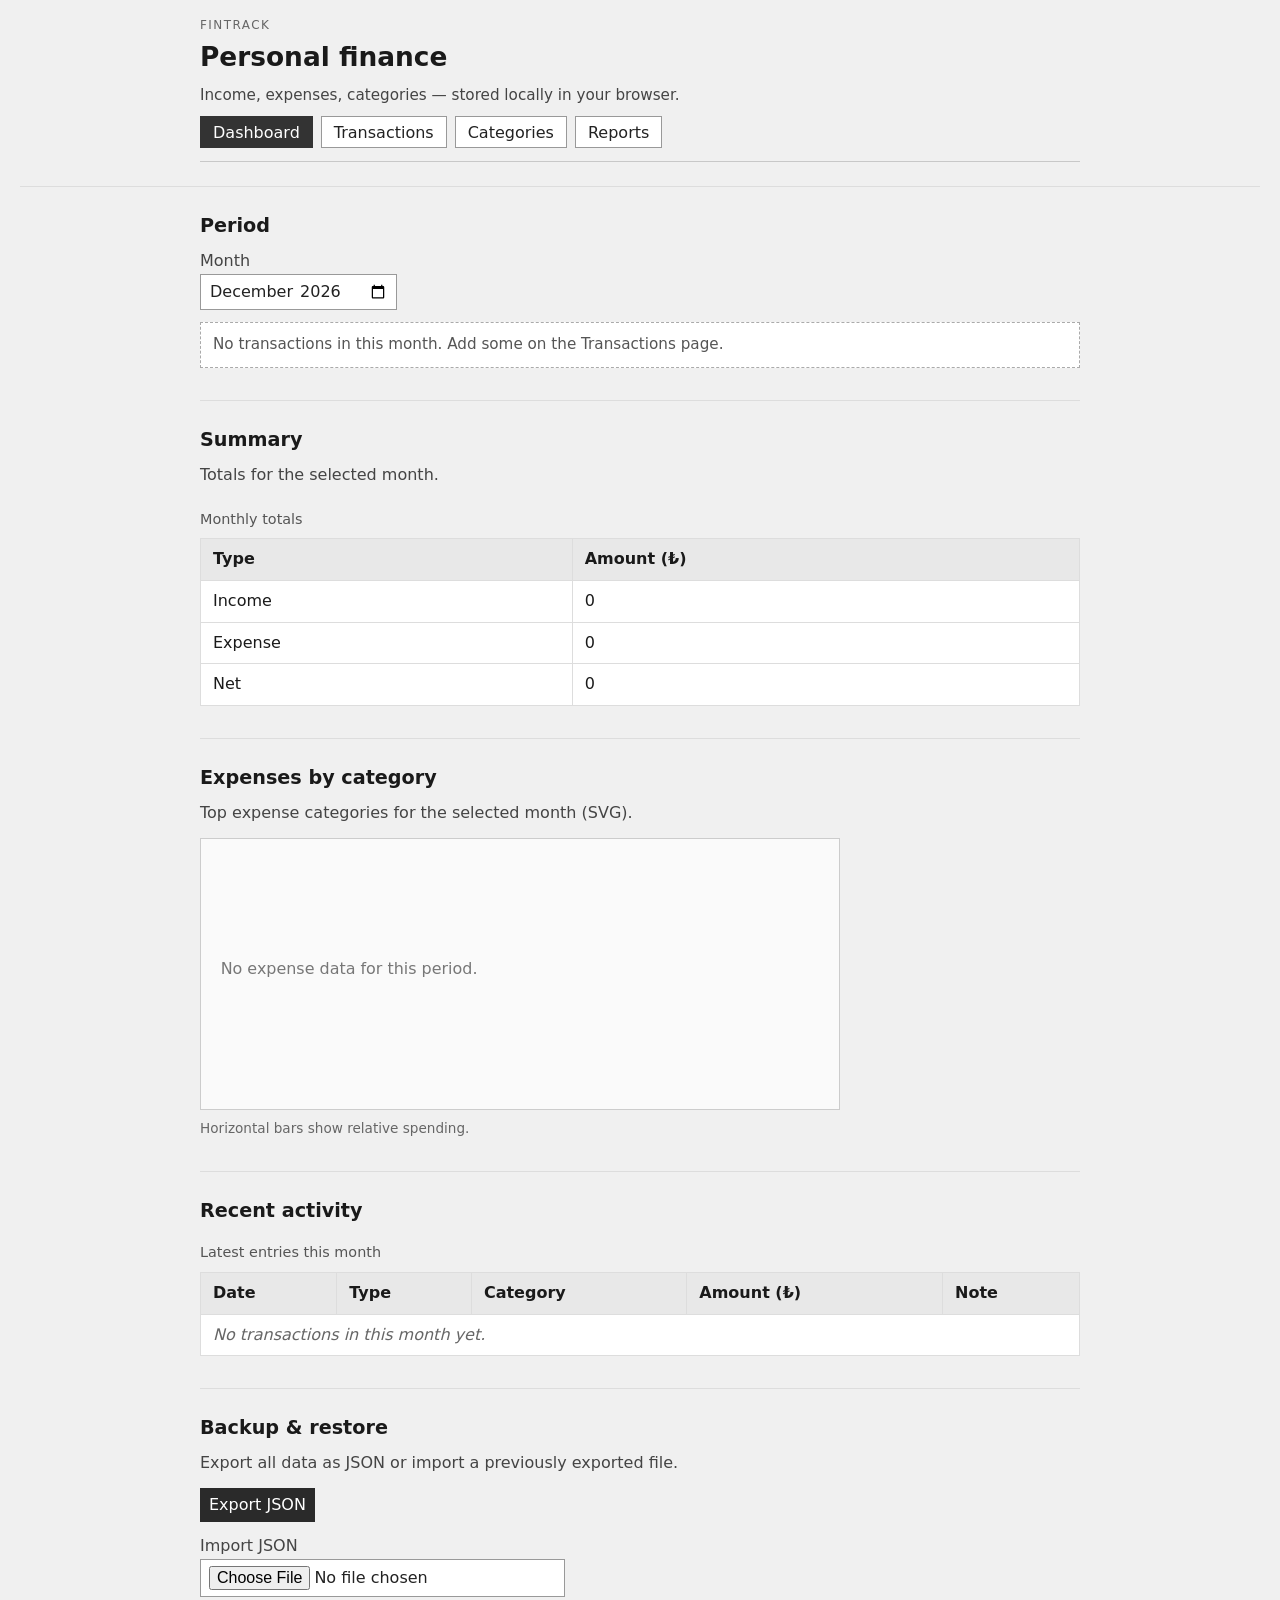
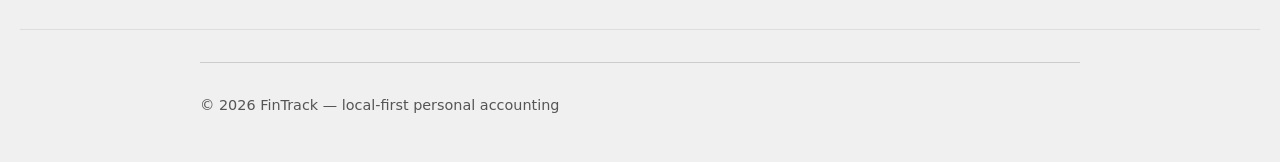
<file: index.html>
<!DOCTYPE html>
<html lang="en">
<head>
  <meta charset="UTF-8" />
  <meta name="viewport" content="width=device-width, initial-scale=1" />
  <meta name="description" content="FinTrack — personal finance dashboard: totals, charts, and backup." />
  <title>FinTrack — Dashboard</title>
  <link rel="stylesheet" href="assets/css/style.css" />
</head>
<body>
  <header role="banner">
    <p class="tagline">FinTrack</p>
    <h1>Personal finance</h1>
    <p class="subtitle">Income, expenses, categories — stored locally in your browser.</p>
    <nav aria-label="Main navigation">
      <ul>
        <li><a href="index.html" aria-current="page">Dashboard</a></li>
        <li><a href="pages/transactions.html">Transactions</a></li>
        <li><a href="pages/categories.html">Categories</a></li>
        <li><a href="pages/reports.html">Reports</a></li>
      </ul>
    </nav>
  </header>

  <hr />

  <main>
    <article aria-labelledby="periodTitle">
      <h2 id="periodTitle">Period</h2>
      <p>
        <label for="dashMonth">Month</label><br />
        <input id="dashMonth" name="month" type="month" />
      </p>
      <p id="emptySummary" class="empty-state" hidden>No transactions in this month. Add some on the Transactions page.</p>
    </article>

    <hr />

    <article aria-labelledby="summaryTitle">
      <h2 id="summaryTitle">Summary</h2>
      <p>Totals for the selected month.</p>
      <table>
        <caption>Monthly totals</caption>
        <thead>
          <tr>
            <th scope="col">Type</th>
            <th scope="col">Amount (₺)</th>
          </tr>
        </thead>
        <tbody>
          <tr>
            <td>Income</td>
            <td id="totalIncome">—</td>
          </tr>
          <tr>
            <td>Expense</td>
            <td id="totalExpense">—</td>
          </tr>
          <tr>
            <td>Net</td>
            <td id="totalNet">—</td>
          </tr>
        </tbody>
      </table>
    </article>

    <hr />

    <article aria-labelledby="chartTitle">
      <h2 id="chartTitle">Expenses by category</h2>
      <p>Top expense categories for the selected month (SVG).</p>
      <figure class="chart-figure">
        <svg id="expenseChart" xmlns="http://www.w3.org/2000/svg"></svg>
        <figcaption>Horizontal bars show relative spending.</figcaption>
      </figure>
    </article>

    <hr />

    <article aria-labelledby="recentTitle">
      <h2 id="recentTitle">Recent activity</h2>
      <table>
        <caption>Latest entries this month</caption>
        <thead>
          <tr>
            <th scope="col">Date</th>
            <th scope="col">Type</th>
            <th scope="col">Category</th>
            <th scope="col">Amount (₺)</th>
            <th scope="col">Note</th>
          </tr>
        </thead>
        <tbody id="recentTbody"></tbody>
      </table>
    </article>

    <hr />

    <article aria-labelledby="backupTitle">
      <h2 id="backupTitle">Backup &amp; restore</h2>
      <p>Export all data as JSON or import a previously exported file.</p>
      <p>
        <button type="button" id="exportBtn">Export JSON</button>
      </p>
      <p>
        <label for="importInput">Import JSON</label><br />
        <input id="importInput" type="file" accept="application/json,.json" />
      </p>
    </article>
  </main>

  <hr />

  <footer role="contentinfo">
    <p>© <time datetime="2026">2026</time> FinTrack — local-first personal accounting</p>
  </footer>

  <script src="assets/js/storage.js"></script>
  <script src="assets/js/charts.js"></script>
  <script src="assets/js/dashboard.js"></script>
</body>
</html>
</file>
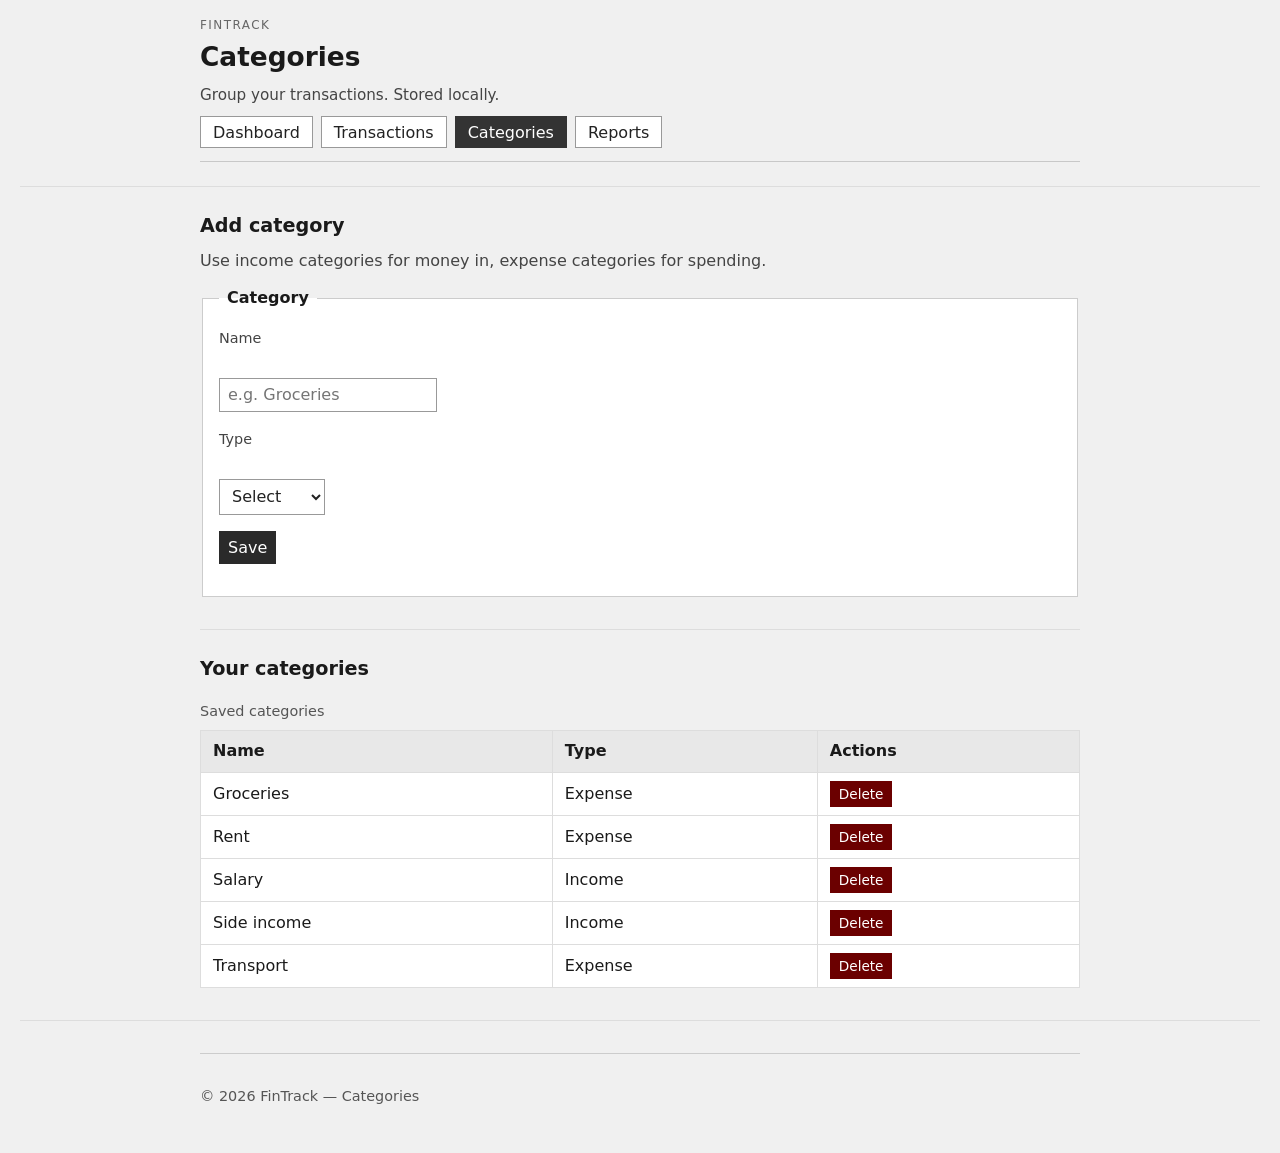
<file: pages/categories.html>
<!DOCTYPE html>
<html lang="en">
<head>
  <meta charset="UTF-8" />
  <meta name="viewport" content="width=device-width, initial-scale=1" />
  <meta name="description" content="FinTrack — manage income and expense categories." />
  <title>FinTrack — Categories</title>
  <link rel="stylesheet" href="../assets/css/style.css" />
</head>
<body>
  <header role="banner">
    <p class="tagline">FinTrack</p>
    <h1>Categories</h1>
    <p class="subtitle">Group your transactions. Stored locally.</p>
    <nav aria-label="Main navigation">
      <ul>
        <li><a href="../index.html">Dashboard</a></li>
        <li><a href="transactions.html">Transactions</a></li>
        <li><a href="categories.html" aria-current="page">Categories</a></li>
        <li><a href="reports.html">Reports</a></li>
      </ul>
    </nav>
  </header>

  <hr />

  <main>
    <article aria-labelledby="addCatTitle">
      <h2 id="addCatTitle">Add category</h2>
      <p>Use income categories for money in, expense categories for spending.</p>

      <form id="categoryForm" action="#" method="post">
        <fieldset>
          <legend>Category</legend>

          <p>
            <label for="catName">Name</label><br />
            <input id="catName" name="name" type="text" required placeholder="e.g. Groceries" />
          </p>

          <p>
            <label for="catType">Type</label><br />
            <select id="catType" name="type" required>
              <option value="" selected disabled>Select</option>
              <option value="income">Income</option>
              <option value="expense">Expense</option>
            </select>
          </p>

          <p>
            <button type="submit">Save</button>
          </p>
        </fieldset>
      </form>
    </article>

    <hr />

    <article aria-labelledby="listCatTitle">
      <h2 id="listCatTitle">Your categories</h2>
      <table>
        <caption>Saved categories</caption>
        <thead>
          <tr>
            <th scope="col">Name</th>
            <th scope="col">Type</th>
            <th scope="col">Actions</th>
          </tr>
        </thead>
        <tbody id="categoriesTbody"></tbody>
      </table>
    </article>
  </main>

  <hr />

  <footer role="contentinfo">
    <p>© <time datetime="2026">2026</time> FinTrack — Categories</p>
  </footer>

  <script src="../assets/js/storage.js"></script>
  <script src="../assets/js/categories.js"></script>
</body>
</html>
</file>
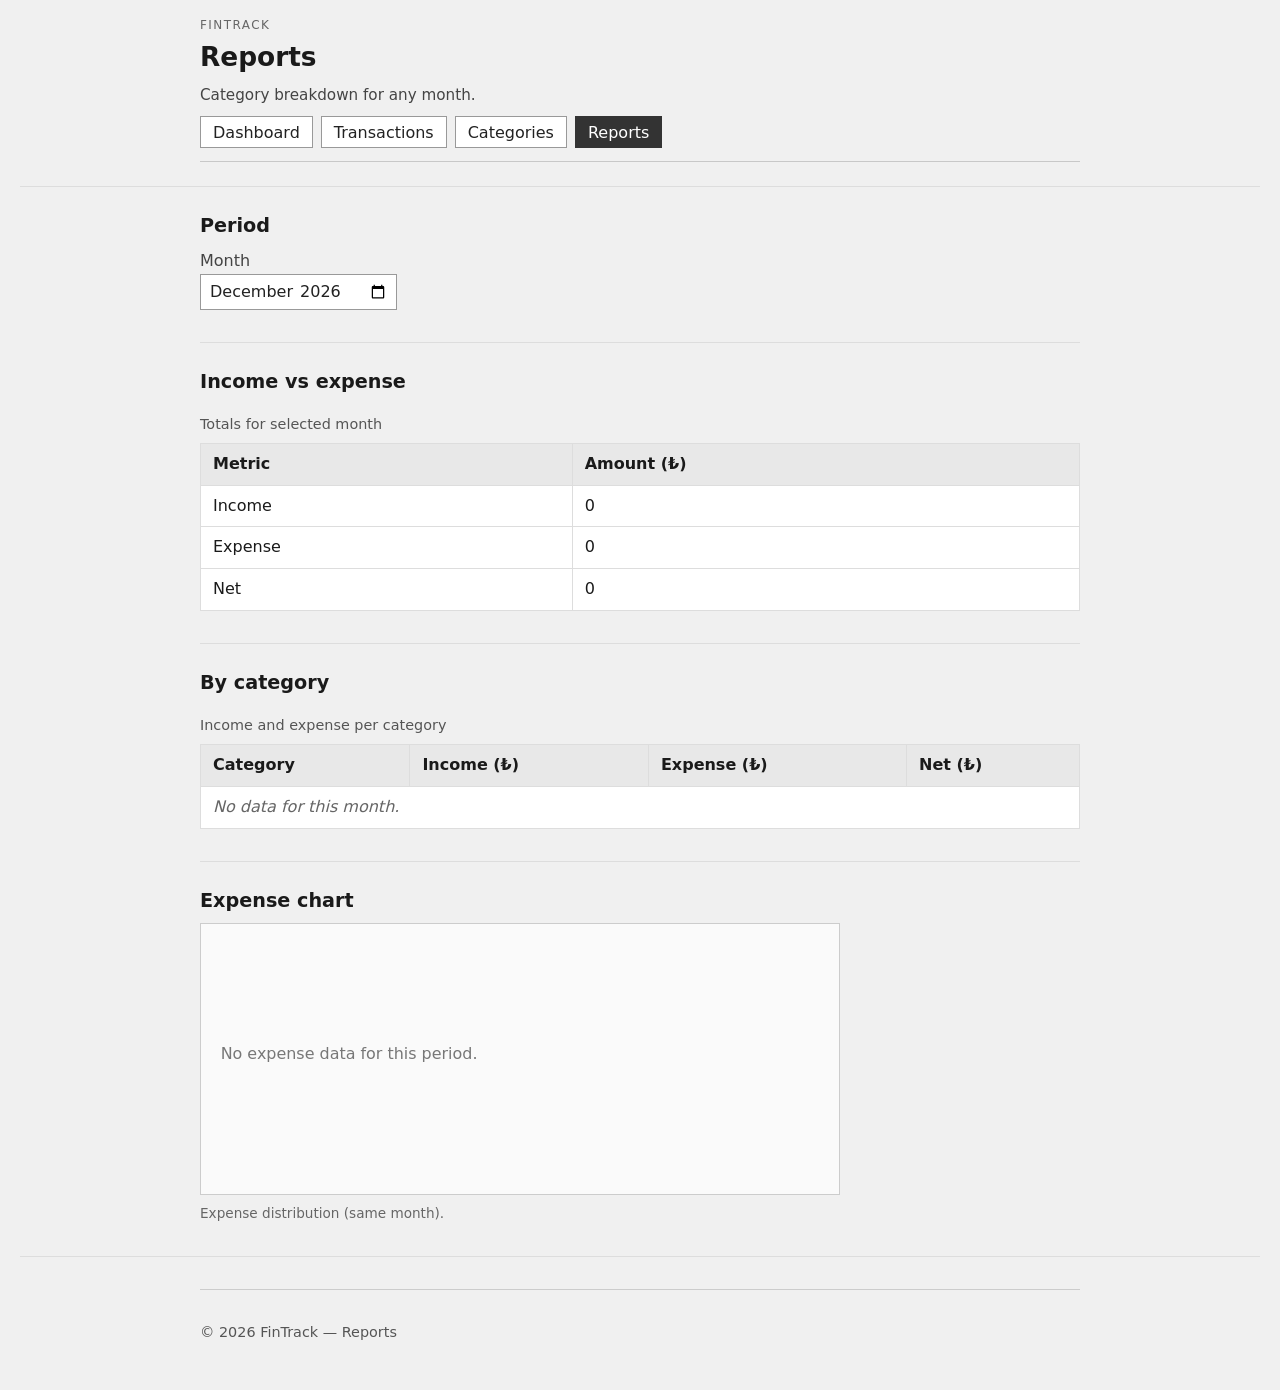
<file: pages/reports.html>
<!DOCTYPE html>
<html lang="en">
<head>
  <meta charset="UTF-8" />
  <meta name="viewport" content="width=device-width, initial-scale=1" />
  <meta name="description" content="FinTrack — reports: category breakdown and income vs expense." />
  <title>FinTrack — Reports</title>
  <link rel="stylesheet" href="../assets/css/style.css" />
</head>
<body>
  <header role="banner">
    <p class="tagline">FinTrack</p>
    <h1>Reports</h1>
    <p class="subtitle">Category breakdown for any month.</p>
    <nav aria-label="Main navigation">
      <ul>
        <li><a href="../index.html">Dashboard</a></li>
        <li><a href="transactions.html">Transactions</a></li>
        <li><a href="categories.html">Categories</a></li>
        <li><a href="reports.html" aria-current="page">Reports</a></li>
      </ul>
    </nav>
  </header>

  <hr />

  <main>
    <article aria-labelledby="repPeriodTitle">
      <h2 id="repPeriodTitle">Period</h2>
      <p>
        <label for="repMonth">Month</label><br />
        <input id="repMonth" name="month" type="month" />
      </p>
    </article>

    <hr />

    <article aria-labelledby="repCompareTitle">
      <h2 id="repCompareTitle">Income vs expense</h2>
      <table>
        <caption>Totals for selected month</caption>
        <thead>
          <tr>
            <th scope="col">Metric</th>
            <th scope="col">Amount (₺)</th>
          </tr>
        </thead>
        <tbody>
          <tr>
            <td>Income</td>
            <td id="repIncome">—</td>
          </tr>
          <tr>
            <td>Expense</td>
            <td id="repExpense">—</td>
          </tr>
          <tr>
            <td>Net</td>
            <td id="repNet">—</td>
          </tr>
        </tbody>
      </table>
    </article>

    <hr />

    <article aria-labelledby="repCatTitle">
      <h2 id="repCatTitle">By category</h2>
      <table>
        <caption>Income and expense per category</caption>
        <thead>
          <tr>
            <th scope="col">Category</th>
            <th scope="col">Income (₺)</th>
            <th scope="col">Expense (₺)</th>
            <th scope="col">Net (₺)</th>
          </tr>
        </thead>
        <tbody id="repCatTbody"></tbody>
      </table>
    </article>

    <hr />

    <article aria-labelledby="repChartTitle">
      <h2 id="repChartTitle">Expense chart</h2>
      <figure class="chart-figure">
        <svg id="repExpenseChart" xmlns="http://www.w3.org/2000/svg"></svg>
        <figcaption>Expense distribution (same month).</figcaption>
      </figure>
    </article>
  </main>

  <hr />

  <footer role="contentinfo">
    <p>© <time datetime="2026">2026</time> FinTrack — Reports</p>
  </footer>

  <script src="../assets/js/storage.js"></script>
  <script src="../assets/js/charts.js"></script>
  <script src="../assets/js/reports.js"></script>
</body>
</html>
</file>
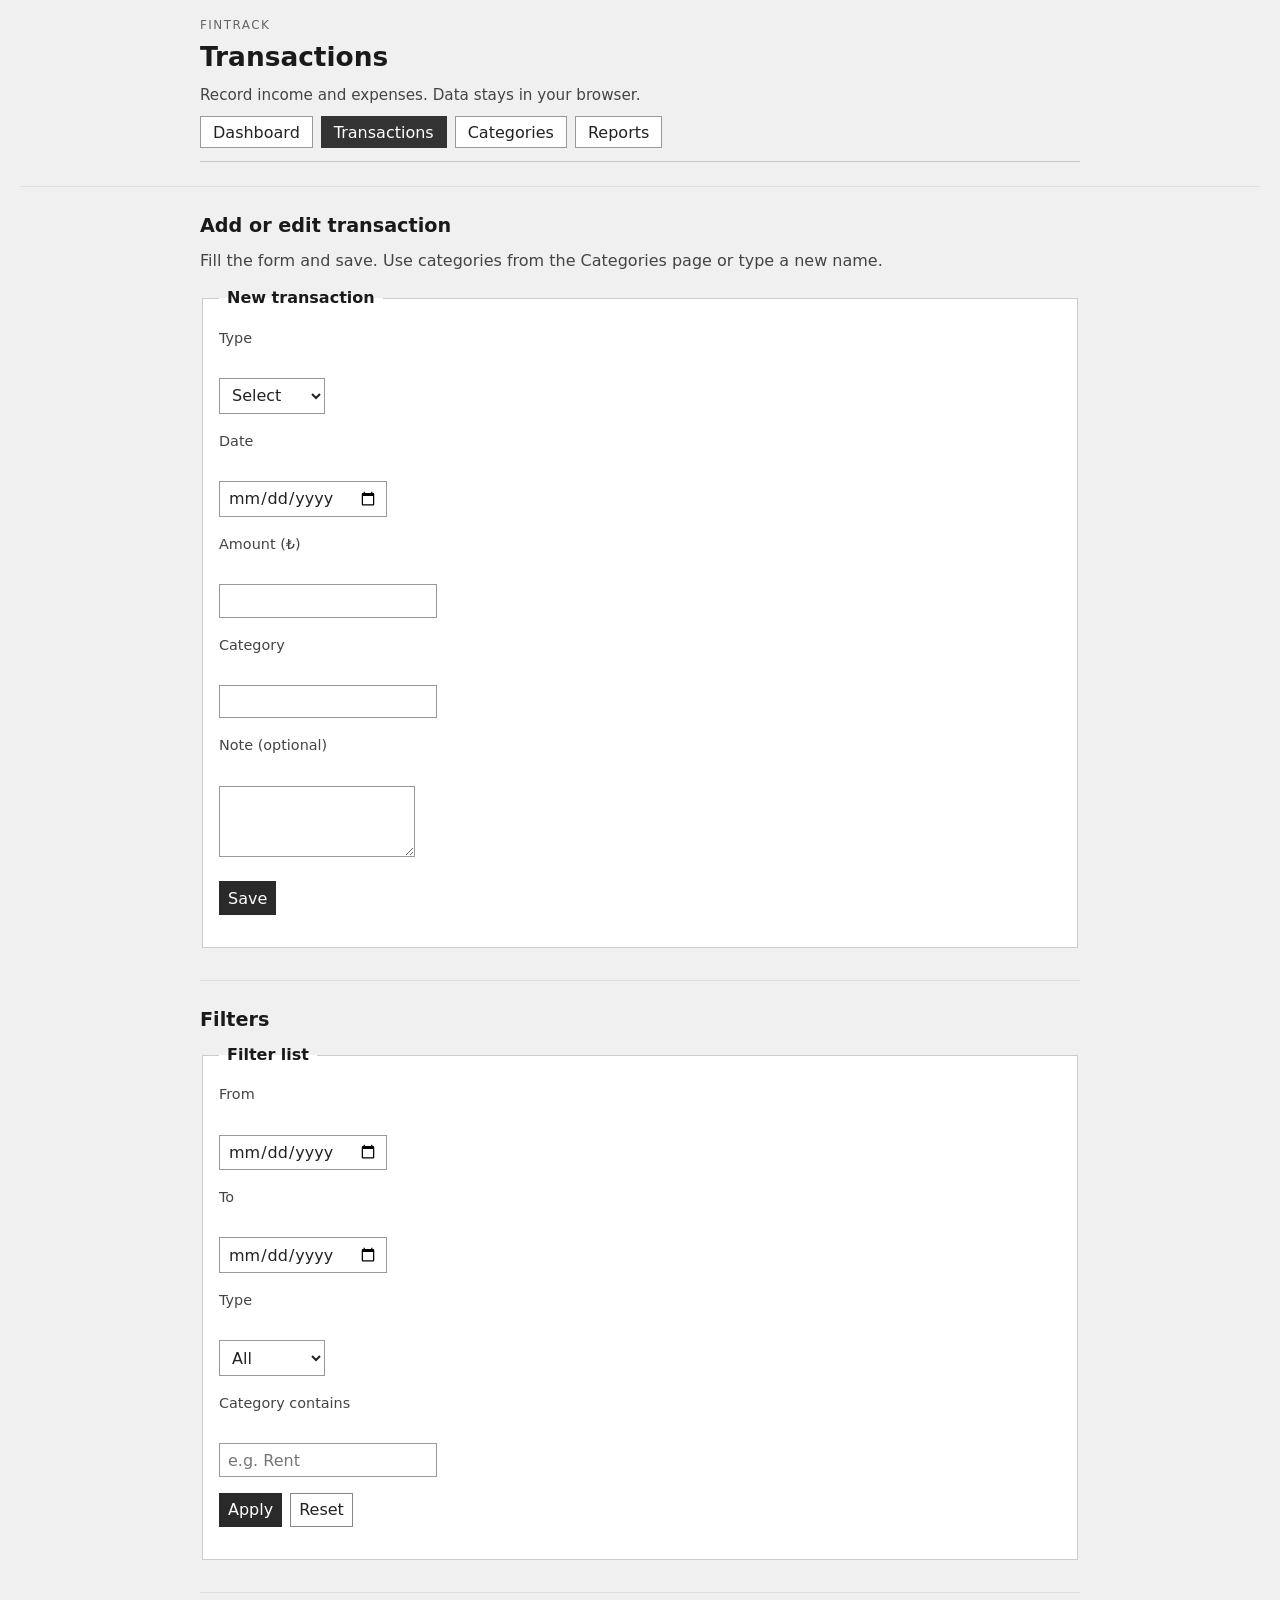
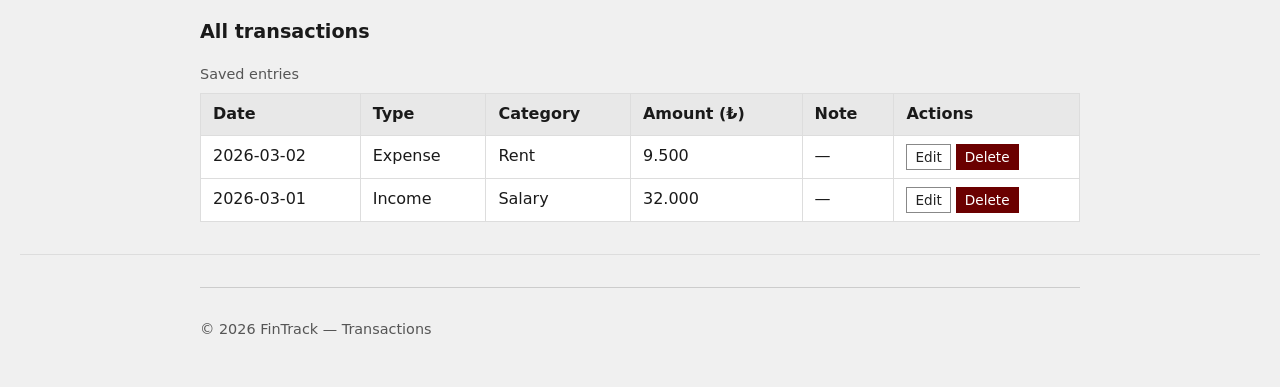
<file: pages/transactions.html>
<!DOCTYPE html>
<html lang="en">
<head>
  <meta charset="UTF-8" />
  <meta name="viewport" content="width=device-width, initial-scale=1" />
  <meta name="description" content="FinTrack — add, edit, and filter transactions." />
  <title>FinTrack — Transactions</title>
  <link rel="stylesheet" href="../assets/css/style.css" />
</head>
<body>
  <header role="banner">
    <p class="tagline">FinTrack</p>
    <h1>Transactions</h1>
    <p class="subtitle">Record income and expenses. Data stays in your browser.</p>
    <nav aria-label="Main navigation">
      <ul>
        <li><a href="../index.html">Dashboard</a></li>
        <li><a href="transactions.html" aria-current="page">Transactions</a></li>
        <li><a href="categories.html">Categories</a></li>
        <li><a href="reports.html">Reports</a></li>
      </ul>
    </nav>
  </header>

  <hr />

  <main>
    <article aria-labelledby="newTxTitle">
      <h2 id="newTxTitle">Add or edit transaction</h2>
      <p id="formHint">Fill the form and save. Use categories from the Categories page or type a new name.</p>

      <form id="txForm" action="#" method="post">
        <input id="editTxId" type="hidden" value="" />
        <fieldset>
          <legend id="txLegend">New transaction</legend>

          <p>
            <label for="type">Type</label><br />
            <select id="type" name="type" required>
              <option value="" selected disabled>Select</option>
              <option value="income">Income</option>
              <option value="expense">Expense</option>
            </select>
          </p>

          <p>
            <label for="date">Date</label><br />
            <input id="date" name="date" type="date" required />
          </p>

          <p>
            <label for="amount">Amount (₺)</label><br />
            <input id="amount" name="amount" type="number" min="0" step="0.01" required />
          </p>

          <p>
            <label for="category">Category</label><br />
            <input id="category" name="category" list="categoryList" type="text" required />
            <datalist id="categoryList"></datalist>
          </p>

          <p>
            <label for="note">Note (optional)</label><br />
            <textarea id="note" name="note" rows="3"></textarea>
          </p>

          <p class="form-actions">
            <button type="submit" id="txSubmitBtn">Save</button>
            <button type="button" class="btn-secondary" id="cancelEditBtn" hidden>Cancel edit</button>
          </p>
        </fieldset>
      </form>
    </article>

    <hr />

    <article aria-labelledby="filtersTitle">
      <h2 id="filtersTitle">Filters</h2>
      <form id="filtersForm" action="#" method="get">
        <fieldset>
          <legend>Filter list</legend>

          <p>
            <label for="fromDate">From</label><br />
            <input id="fromDate" name="from" type="date" />
          </p>

          <p>
            <label for="toDate">To</label><br />
            <input id="toDate" name="to" type="date" />
          </p>

          <p>
            <label for="filterType">Type</label><br />
            <select id="filterType" name="t">
              <option value="all" selected>All</option>
              <option value="income">Income</option>
              <option value="expense">Expense</option>
            </select>
          </p>

          <p>
            <label for="filterCategory">Category contains</label><br />
            <input id="filterCategory" name="c" type="text" placeholder="e.g. Rent" />
          </p>

          <p class="form-actions">
            <button type="submit">Apply</button>
            <button type="button" class="btn-secondary" id="resetFilters">Reset</button>
          </p>
        </fieldset>
      </form>
    </article>

    <hr />

    <article aria-labelledby="txListTitle">
      <h2 id="txListTitle">All transactions</h2>
      <table>
        <caption>Saved entries</caption>
        <thead>
          <tr>
            <th scope="col">Date</th>
            <th scope="col">Type</th>
            <th scope="col">Category</th>
            <th scope="col">Amount (₺)</th>
            <th scope="col">Note</th>
            <th scope="col">Actions</th>
          </tr>
        </thead>
        <tbody id="txTbody"></tbody>
      </table>
    </article>
  </main>

  <hr />

  <footer role="contentinfo">
    <p>© <time datetime="2026">2026</time> FinTrack — Transactions</p>
  </footer>

  <script src="../assets/js/storage.js"></script>
  <script src="../assets/js/transactions.js"></script>
</body>
</html>
</file>
<file: assets/css/style.css>
/* FinTrack — CSS (neutral palette, Week 3–5) */

* { box-sizing: border-box; }

body {
  margin: 0;
  font-family: system-ui, -apple-system, "Segoe UI", Roboto, sans-serif;
  background: #f0f0f0;
  color: #1a1a1a;
  line-height: 1.55;
  padding: 1rem 1.25rem 2rem;
}

main {
  max-width: 880px;
  margin: 0 auto;
}

header, footer {
  max-width: 880px;
  margin-left: auto;
  margin-right: auto;
}

header {
  border-bottom: 1px solid #c8c8c8;
  padding-bottom: 1rem;
  margin-bottom: 1rem;
}

.tagline {
  margin: 0 0 0.15rem 0;
  font-size: 0.75rem;
  letter-spacing: 0.12em;
  text-transform: uppercase;
  color: #666;
}

header h1 {
  margin: 0 0 0.35rem 0;
  font-size: 1.65rem;
  font-weight: 700;
}

.subtitle {
  margin: 0 0 0.85rem 0;
  color: #444;
  font-size: 0.95rem;
  max-width: 42rem;
}

nav ul {
  list-style: none;
  margin: 0;
  padding: 0;
  display: flex;
  gap: 0.5rem;
}

nav a {
  color: #222;
  text-decoration: none;
  padding: 0.35rem 0.75rem;
  border: 1px solid #999;
  background: #fff;
}

nav a:hover {
  background: #eee;
}

nav a[aria-current="page"] {
  background: #333;
  color: #fff;
  border-color: #333;
}

hr {
  border: none;
  border-top: 1px solid #ddd;
  margin: 1.5rem 0;
}

article {
  margin-bottom: 2rem;
}

article h2 {
  margin: 0 0 0.5rem 0;
  font-size: 1.2rem;
}

article p {
  margin: 0 0 0.75rem 0;
  color: #444;
}

.empty-state {
  margin: 0;
  padding: 0.65rem 0.75rem;
  background: #fff;
  border: 1px dashed #aaa;
  color: #555;
  font-size: 0.95rem;
}

.empty-cell {
  color: #666;
  font-style: italic;
}

.chart-figure {
  margin: 0;
  padding: 0;
}

.chart-figure svg {
  display: block;
  width: 100%;
  max-width: 640px;
  height: auto;
  border: 1px solid #ccc;
  background: #fff;
}

.chart-figure figcaption {
  margin-top: 0.5rem;
  font-size: 0.85rem;
  color: #666;
}

table {
  width: 100%;
  border-collapse: collapse;
  background: #fff;
  border: 1px solid #ccc;
}

caption {
  text-align: left;
  padding: 0.5rem 0;
  color: #555;
  font-size: 0.9rem;
}

th, td {
  border: 1px solid #ddd;
  padding: 0.5rem 0.75rem;
  text-align: left;
}

th {
  background: #e8e8e8;
  font-weight: 600;
}

form fieldset {
  border: 1px solid #ccc;
  padding: 1rem;
  background: #fff;
}

form legend {
  padding: 0 0.5rem;
  font-weight: 600;
}

form p {
  margin: 0 0 1rem 0;
}

form label {
  display: block;
  margin-bottom: 0.25rem;
  font-size: 0.9rem;
  color: #444;
}

input, select, textarea, button {
  font-family: inherit;
  font-size: 1rem;
  padding: 0.4rem 0.5rem;
  border: 1px solid #999;
  background: #fff;
  color: #222;
}

input:focus, select:focus, textarea:focus {
  outline: 1px solid #555;
}

button {
  cursor: pointer;
  background: #2a2a2a;
  color: #fff;
  border-color: #2a2a2a;
}

button:hover {
  background: #444;
}

.btn-secondary {
  background: #fff;
  color: #222;
  border-color: #888;
}

.btn-secondary:hover {
  background: #eaeaea;
}

.btn-danger {
  background: #6b0000;
  border-color: #6b0000;
}

.btn-danger:hover {
  background: #8b1010;
}

.btn-small {
  padding: 0.25rem 0.5rem;
  font-size: 0.85rem;
}

.form-actions {
  display: flex;
  flex-wrap: wrap;
  gap: 0.5rem;
  align-items: center;
}

.actions-cell {
  white-space: nowrap;
}

footer {
  margin-top: 2rem;
  padding-top: 1rem;
  border-top: 1px solid #ccc;
  color: #555;
  font-size: 0.9rem;
}

@media (max-width: 600px) {
  nav ul {
    flex-direction: column;
    align-items: flex-start;
  }
}
</file>
